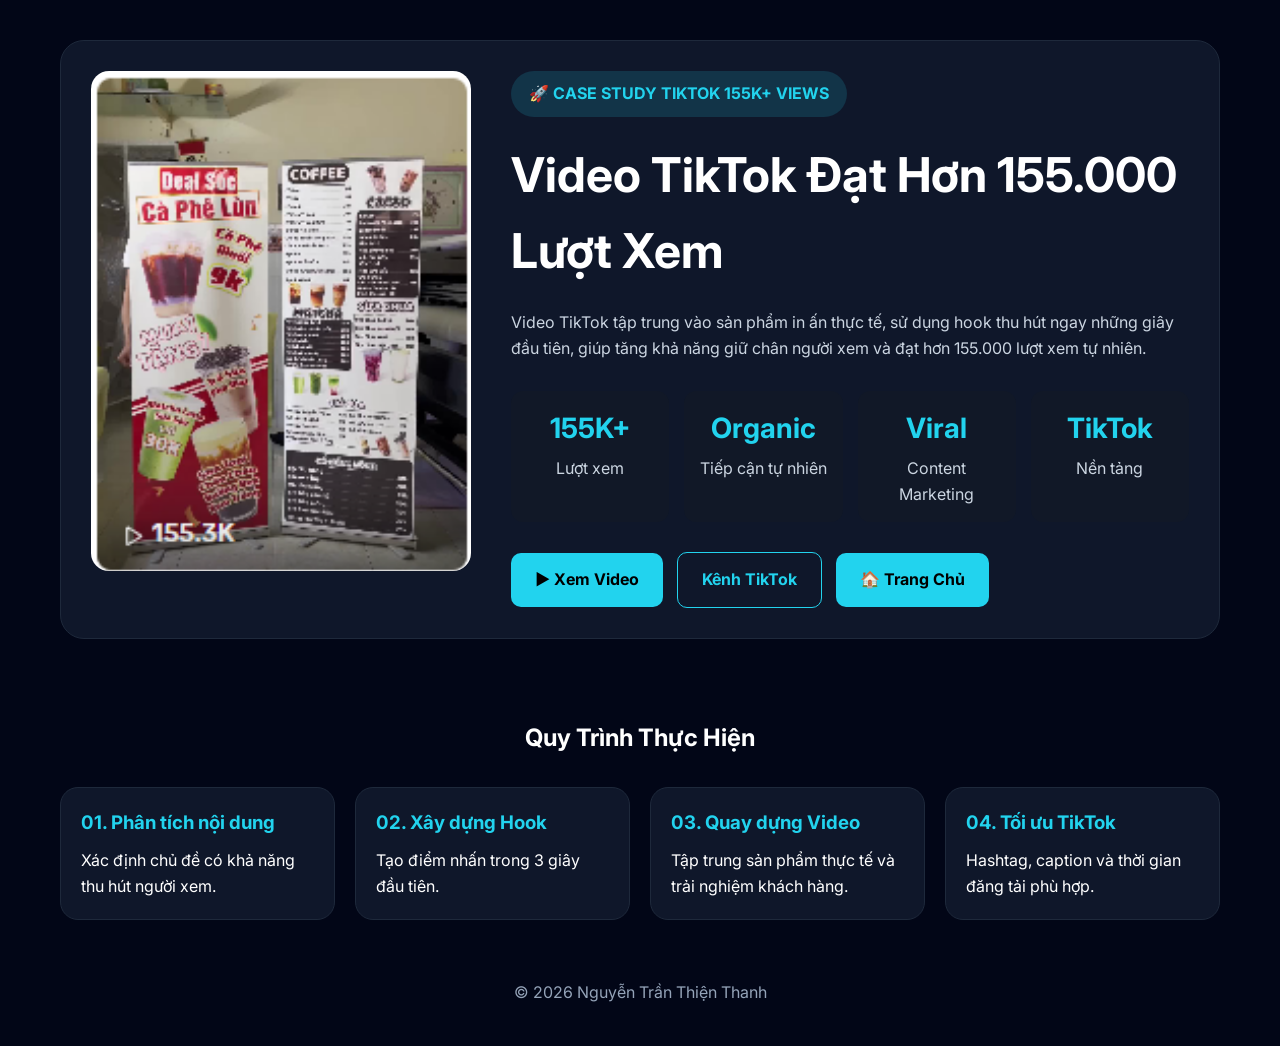
<file: case-study-2.html>
<!DOCTYPE html>
<html lang="vi">

<head>
<meta charset="UTF-8">
<meta name="viewport" content="width=device-width, initial-scale=1.0">

<title>Case Study TikTok 155K+ Views</title>

<link href="https://fonts.googleapis.com/css2?family=Inter:wght@300;400;500;600;700;800&display=swap" rel="stylesheet">

<style>

*{
    margin:0;
    padding:0;
    box-sizing:border-box;
}

body{
    font-family:'Inter',sans-serif;
    background:#020617;
    color:#fff;
    line-height:1.6;
}

.container{
    max-width:1200px;
    margin:auto;
    padding:40px 20px;
}

.badge{
    display:inline-block;
    padding:10px 18px;
    border-radius:999px;
    background:rgba(34,211,238,.15);
    color:#22d3ee;
    font-weight:700;
    margin-bottom:20px;
}

.case-study-card{
    display:grid;
    grid-template-columns:380px 1fr;
    gap:40px;
    background:#0f172a;
    border:1px solid #1e293b;
    border-radius:24px;
    padding:30px;
}

.video-thumb{
    width:100%;
    height:500px;
    object-fit:cover;
    border-radius:18px;
}

.content-side h1{
    font-size:48px;
    margin-bottom:20px;
}

.description{
    color:#cbd5e1;
    margin-bottom:30px;
}

.stats{
    display:grid;
    grid-template-columns:repeat(4,1fr);
    gap:15px;
    margin-bottom:30px;
}

.stat-box{
    background:#111827;
    border-radius:12px;
    padding:15px;
    text-align:center;
}

.stat-box h3{
    color:#22d3ee;
    margin-bottom:5px;
    font-size:28px;
}

.stat-box span{
    color:#cbd5e1;
}

.btn{
    display:inline-block;
    padding:14px 24px;
    border-radius:10px;
    text-decoration:none;
    margin-right:10px;
    font-weight:bold;
}

.btn-primary{
    background:#22d3ee;
    color:#000;
}

.btn-secondary{
    border:1px solid #22d3ee;
    color:#22d3ee;
}

.process{
    margin-top:80px;
}

.process h2{
    text-align:center;
    margin-bottom:30px;
}

.process-grid{
    display:grid;
    grid-template-columns:repeat(4,1fr);
    gap:20px;
}

.process-card{
    background:#0f172a;
    border:1px solid #1e293b;
    border-radius:18px;
    padding:20px;
}

.process-card h3{
    margin-bottom:10px;
    color:#22d3ee;
}

footer{
    text-align:center;
    margin-top:60px;
    color:#94a3b8;
}

@media(max-width:992px){

    .case-study-card{
        grid-template-columns:1fr;
    }

    .video-thumb{
        height:320px;
    }

    .stats{
        grid-template-columns:repeat(2,1fr);
    }

    .process-grid{
        grid-template-columns:1fr;
    }

    .content-side h1{
        font-size:34px;
    }

}

</style>
</head>

<body>

<div class="container">

    <div class="case-study-card">

        <div>

            <img
                src="images/tiktok-155k.jpg"
                alt="TikTok 155K Views"
                class="video-thumb">

        </div>

        <div class="content-side">

            <div class="badge">
                🚀 CASE STUDY TIKTOK 155K+ VIEWS
            </div>

            <h1>
                Video TikTok Đạt Hơn 155.000 Lượt Xem
            </h1>

            <p class="description">
                Video TikTok tập trung vào sản phẩm in ấn thực tế,
                sử dụng hook thu hút ngay những giây đầu tiên,
                giúp tăng khả năng giữ chân người xem và đạt hơn
                155.000 lượt xem tự nhiên.
            </p>

            <div class="stats">

                <div class="stat-box">
                    <h3>155K+</h3>
                    <span>Lượt xem</span>
                </div>

                <div class="stat-box">
                    <h3>Organic</h3>
                    <span>Tiếp cận tự nhiên</span>
                </div>

                <div class="stat-box">
                    <h3>Viral</h3>
                    <span>Content Marketing</span>
                </div>

                <div class="stat-box">
                    <h3>TikTok</h3>
                    <span>Nền tảng</span>
                </div>

            </div>

            <a
                href="https://www.tiktok.com/@inanquangcaosontruc/video/7436701212210138386"
                target="_blank"
                class="btn btn-primary">
                ▶ Xem Video
            </a>

            <a
                href="https://www.tiktok.com/@inanquangcaosontruc"
                target="_blank"
                class="btn btn-secondary">
                Kênh TikTok
            </a>

            <a
                href="index.html"
                class="btn btn-primary">
                🏠 Trang Chủ
            </a>

        </div>

    </div>

    <section class="process">

        <h2>Quy Trình Thực Hiện</h2>

        <div class="process-grid">

            <div class="process-card">
                <h3>01. Phân tích nội dung</h3>
                <p>Xác định chủ đề có khả năng thu hút người xem.</p>
            </div>

            <div class="process-card">
                <h3>02. Xây dựng Hook</h3>
                <p>Tạo điểm nhấn trong 3 giây đầu tiên.</p>
            </div>

            <div class="process-card">
                <h3>03. Quay dựng Video</h3>
                <p>Tập trung sản phẩm thực tế và trải nghiệm khách hàng.</p>
            </div>

            <div class="process-card">
                <h3>04. Tối ưu TikTok</h3>
                <p>Hashtag, caption và thời gian đăng tải phù hợp.</p>
            </div>

        </div>

    </section>

    <footer>
        © 2026 Nguyễn Trần Thiện Thanh
    </footer>

</div>

</body>
</html>
</file>
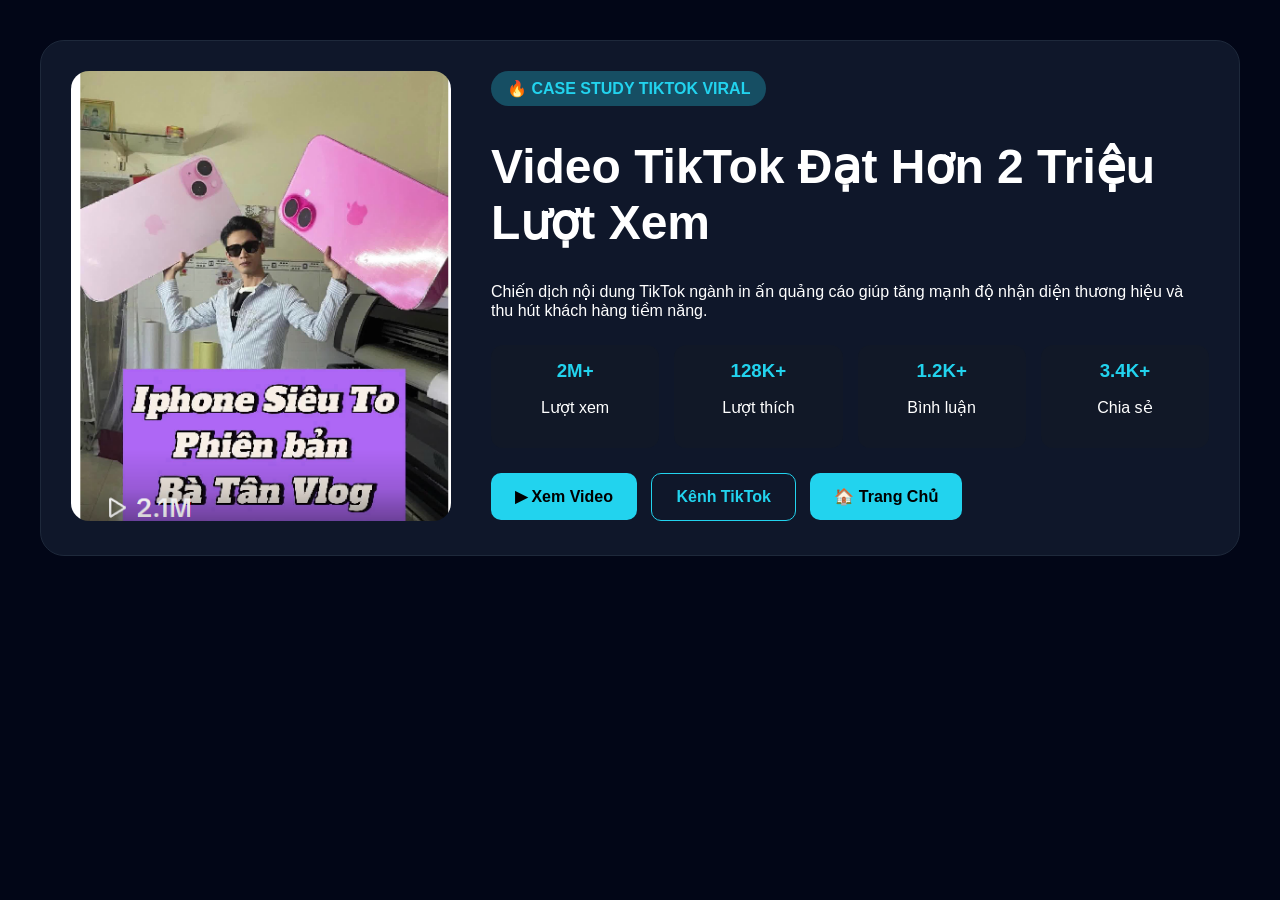
<file: case-study.html>
<!DOCTYPE html>
<html lang="vi">
<head>
<meta charset="UTF-8">
<meta name="viewport" content="width=device-width, initial-scale=1.0">
<title>Case Study TikTok 2M+ Views</title>

<style>

body{
    font-family:Arial,sans-serif;
    background:#020617;
    color:#fff;
    margin:0;
}

.container{
    max-width:1200px;
    margin:auto;
    padding:40px 20px;
}

.case-study-card{
    display:grid;
    grid-template-columns:380px 1fr;
    gap:40px;
    background:#0f172a;
    border:1px solid #1e293b;
    border-radius:24px;
    padding:30px;
}

.video-thumb{
    width:100%;
    height:450px;
    object-fit:cover;
    border-radius:18px;
}

.badge{
    display:inline-block;
    padding:8px 16px;
    border-radius:999px;
    background:#164e63;
    color:#22d3ee;
    font-weight:bold;
}

h1{
    font-size:48px;
}

.stats{
    display:grid;
    grid-template-columns:repeat(4,1fr);
    gap:15px;
    margin:25px 0;
}

.stat-box{
    background:#111827;
    border-radius:12px;
    padding:15px;
    text-align:center;
}

.stat-box h3{
    color:#22d3ee;
    margin:0;
}

.btn{
    display:inline-block;
    padding:14px 24px;
    border-radius:10px;
    text-decoration:none;
    margin-right:10px;
    font-weight:bold;
}

.btn-primary{
    background:#22d3ee;
    color:#000;
}

.btn-secondary{
    border:1px solid #22d3ee;
    color:#22d3ee;
}

@media(max-width:992px){

.case-study-card{
    grid-template-columns:1fr;
}

.video-thumb{
    height:300px;
}

.stats{
    grid-template-columns:repeat(2,1fr);
}

.btn-home{
    background:#22d3ee;
    color:#000;
    padding:14px 28px;
    border-radius:12px;
    text-decoration:none;
    font-weight:700;
}



</style>
</head>

<body>
<div class="container">

<div class="case-study-card">

<div>

<img
src="images/tiktok-2m.jpg"
alt="TikTok Viral"
class="video-thumb">

</div>

<div>

<span class="badge">
🔥 CASE STUDY TIKTOK VIRAL
</span>

<h1>
Video TikTok Đạt Hơn 2 Triệu Lượt Xem
</h1>

<p>
Chiến dịch nội dung TikTok ngành in ấn quảng cáo giúp tăng mạnh độ nhận diện thương hiệu và thu hút khách hàng tiềm năng.
</p>

<div class="stats">

<div class="stat-box">
<h3>2M+</h3>
<p>Lượt xem</p>
</div>

<div class="stat-box">
<h3>128K+</h3>
<p>Lượt thích</p>
</div>

<div class="stat-box">
<h3>1.2K+</h3>
<p>Bình luận</p>
</div>

<div class="stat-box">
<h3>3.4K+</h3>
<p>Chia sẻ</p>
</div>

</div>

<div class="actions">

    <a href="https://www.tiktok.com/@inanquangcaosontruc/video/7438155876453584135"
       target="_blank"
       class="btn btn-primary">
       ▶ Xem Video
    </a>

    <a href="https://www.tiktok.com/@inanquangcaosontruc"
       target="_blank"
       class="btn btn-secondary">
       Kênh TikTok
    </a>

    <a href="index.html"
       class="btn btn-primary">
       🏠 Trang Chủ
    </a>

</div>
</div>

</div>

</div>

</body>
</html>
</file>
